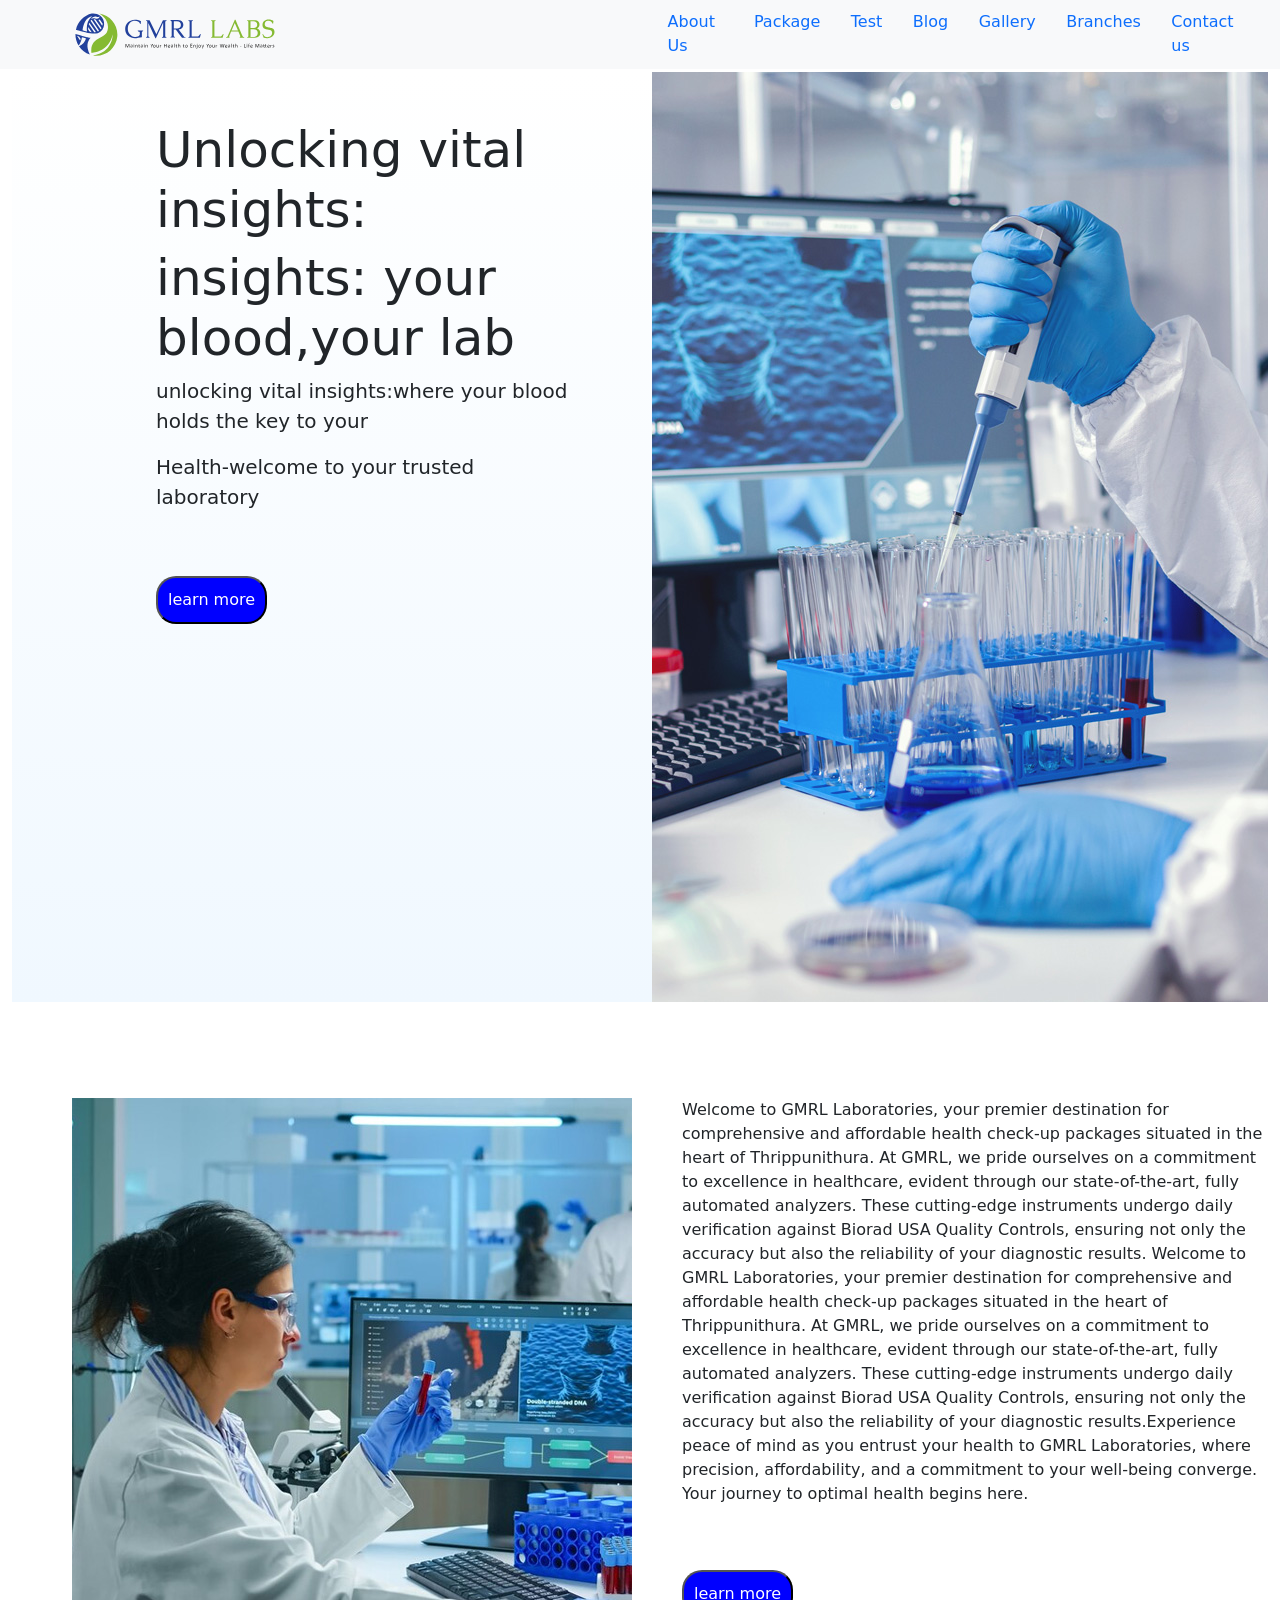
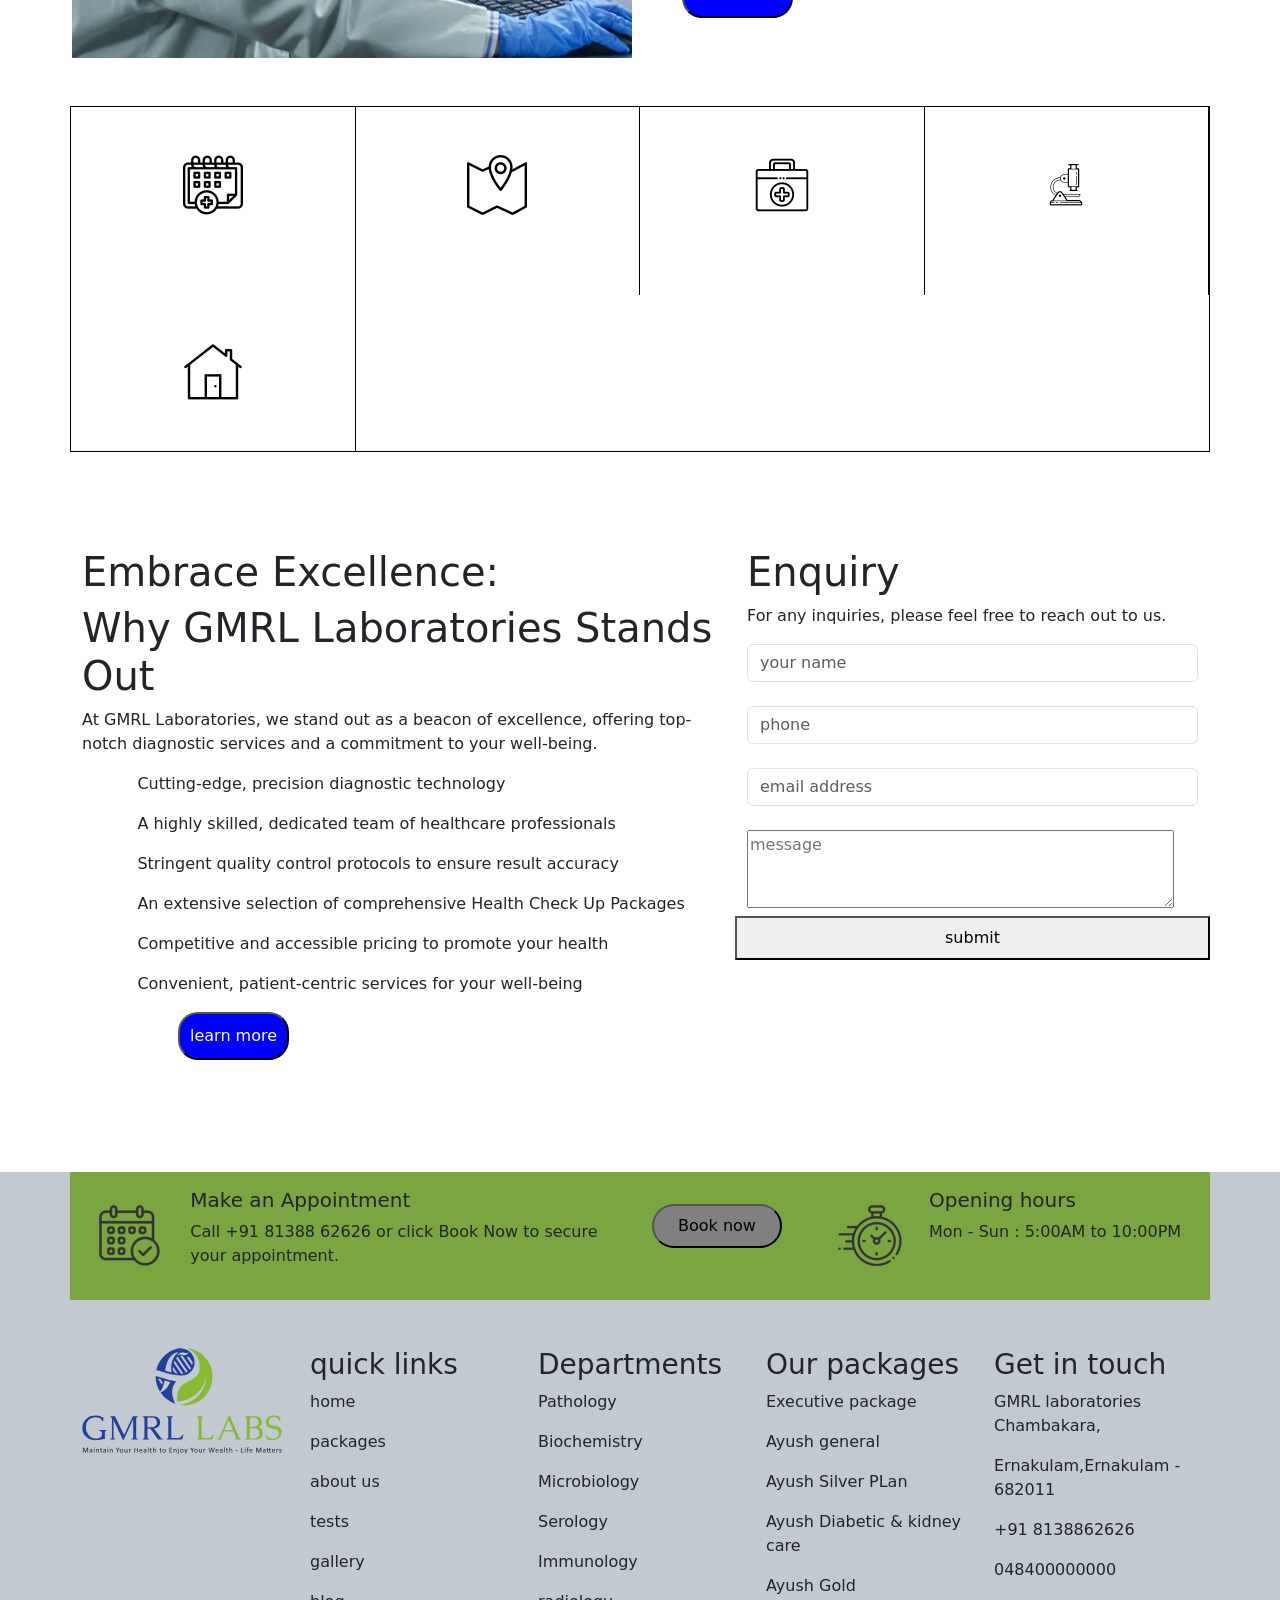
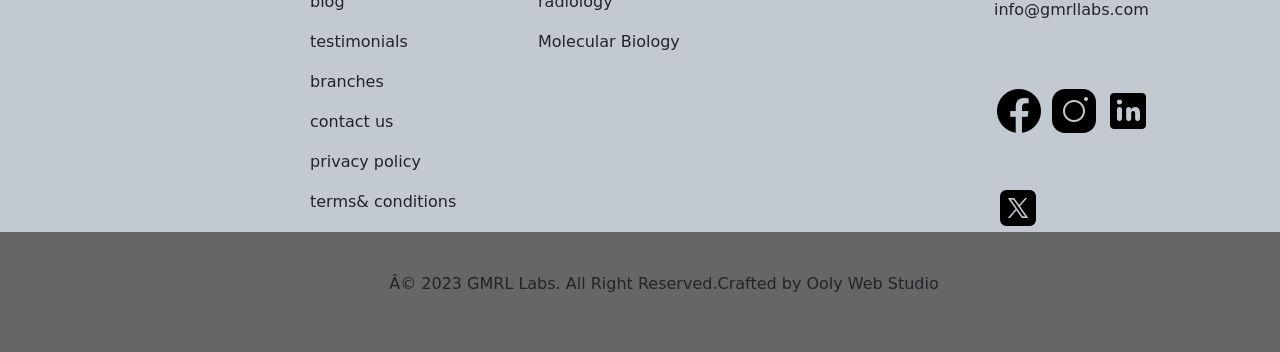
<file: gmrl project/html/index.html>
{% load static %}
<!DOCTYPE html>
<html lang="en">
<head>
 <title>Document</title>
 <link href="../css/index.css" rel="stylesheet">
 <link href="../css/about.css" rel="stylesheet">
 <link href="https://cdn.jsdelivr.net/npm/bootstrap@5.1.3/dist/css/bootstrap.min.css" rel="stylesheet" integrity="sha384-1BmE4kWBq78iYhFldvKuhfTAU6auU8tT94WrHftjDbrCEXSU1oBoqyl2QvZ6jIW3" crossorigin="anonymous">
</head>
<body>
    <nav class="navbar navbar-expand-lg navbar-light bg-light fixed-top">
        <div class="container-fluid">
          <a class="navbar-brand" href="index.html"><img src="../images/gmrl1-logo.svg" alt="" width="200"></a>
          <button class="navbar-toggler" type="button" data-bs-toggle="collapse" data-bs-target="#navbarNav" aria-controls="navbarNav" aria-expanded="false" aria-label="Toggle navigation">
            <span class="navbar-toggler-icon"></span>
          </button>
          <div class="collapse navbar-collapse navs" id="navbarNav">
            <ul class="navbar-nav  mb-2 mb-lg-0 nav2">
                
              <li class="nav-item">
                <a class=" ab  nav-t link" aria-current="page" href="aboutus.html">About Us</a>
              </li>&nbsp;&nbsp;&nbsp;&nbsp;&nbsp;&nbsp;
              <li class="nav-item">
                <a class=" abc nav-t link" aria-current="page" href="packages.html" >Package</a>
              </li>&nbsp;&nbsp;&nbsp;&nbsp;&nbsp;&nbsp;
              <li class="nav-item">
                <a class=" abc nav-t link" aria-current="page" href="test.html">Test</a>
              </li>&nbsp;&nbsp;&nbsp;&nbsp;&nbsp;&nbsp;
              <li class="nav-item">
                <a class=" abc nav-t link" aria-current="page" href="blog.html">Blog</a>
              </li>&nbsp;&nbsp;&nbsp;&nbsp;&nbsp;&nbsp;
              
              <li class="nav-item">
                <a class=" abc nav-t link" aria-current="page" href="gallery.html">Gallery</a>
              </li>&nbsp;&nbsp;&nbsp;&nbsp;&nbsp;&nbsp;
              <li class="nav-item">
                <a class=" abc nav-t link" aria-current="page" href="branches.html">Branches</a>
              </li>&nbsp;&nbsp;&nbsp;&nbsp;&nbsp;&nbsp;
              <li class="nav-item">
                <a class=" abc nav-t link" aria-current="page" href="contact.html">Contact us</a>
              </li>&nbsp;&nbsp;&nbsp;&nbsp;&nbsp;&nbsp;
            </ul>
          </div>
        </div>
      </nav>
     <!-- sec -->
     <div class="container-fluid">
      <div id="carouselExampleControls" class="carousel slide" data-bs-ride="carousel">
          <div class="carousel-inner">
            <div class="carousel-item active" data-bs-interval="1000">
              <div class="container-fluid ">
                  <div class="row mt-5 li">
                      <div class="col-lg-6 col-md-12 col-sm-12  col-12 ps-5  thoughts ">
              
                          <h5 class="ms-5 me-5 ps-5 pt-5   heading">Unlocking vital insights:</h5>
                              <h5 class=" ms-5 me-5 ps-5  heading"> insights: your blood,your lab</h5>
             
                         <p class=" ms-5 me-5 ps-5  vital ">unlocking vital insights:where your blood holds the key to your </p>
                       
                         <p class="ms-5 mt-3 me-5 ps-5  trusted">Health-welcome to your trusted laboratory</p>
                         <div class="col-lg col-md col-sm col ms-5"><button class="ms-5 mt-5 me-5 learn  ">learn more</button>
                         </div>
                   </div>
                      <div class="col-lg-6 col-md-6 col-sm-6  col-6 img1">
                       
                            <img class=" image1" src="../images/banner-01.jpg" alt="">
                      
                    </div>
                
                </div>
            </div>
              </div>
            <div class="carousel-item"  data-bs-interval="1000">
              <div class="container-fluid ">
                <div class="row mt-5 li">
                  <div class="col-lg-6 col-md-6 col-sm-6 col-6 ps-5  thoughts ">
              
                      <h5 class="ms-5  me-5 ps-5 pt-5  heading">Unlocking vital insights:</h5>
                          <h5 class=" ms-5 me-5 ps-5  heading"> insights: your blood,your lab</h5>
         
                     <p class=" ms-5 me-5 ps-5 vital ">unlocking vital insights:where your blood holds the key to your </p>
                   
                     <p class="ms-5 mt-3 me-5 ps-5 trusted">Health-welcome to your trusted laboratory</p>
                     <div class="col-lg col-md col-sm col- ms-5"><button class="ms-5 mt-5 me-5 learn  ">learn more</button>
                     </div>
               </div>
                    <div class="col-lg-6 col-md-6 col-sm-10 col-6   img1">
                     
                          <img class=" image1" src="../images/banner-02.jpg" alt="">
                  </div>
              
              </div>
              </div>
                 
          </div>
      </div>
      </div>
    </div>
    <!-- sec1 -->
 <div class="container-fluid">
<div class="row mt-5 ms-5">
  <div class="col-lg-6 col-md-6 col-sm-10 col-6 mt-5">
    <img src="../images/img4.jpg" alt="" width="560" height="560">
   </div>
 <div class="col-lg-6 col-md-12 col-sm-12 col-12  mt-5">
     <p>Welcome to GMRL Laboratories, your premier destination for comprehensive and affordable
     health check-up packages situated in the heart of Thrippunithura. At GMRL, we pride
     ourselves on a commitment to excellence in healthcare, evident through our state-of-the-art,
     fully automated analyzers. These cutting-edge instruments undergo daily verification against
     Biorad USA Quality Controls, ensuring not only the accuracy but also the reliability of your
     diagnostic results.
     Welcome to GMRL Laboratories, your premier destination for comprehensive and affordable
     health check-up packages situated in the heart of Thrippunithura. At GMRL, we pride
     ourselves on a commitment to excellence in healthcare, evident through our state-of-the-art,
     fully automated analyzers. These cutting-edge instruments undergo daily verification against
     Biorad USA Quality Controls, ensuring not only the accuracy but also the reliability of your
     diagnostic results.Experience peace of mind as you entrust your health to GMRL Laboratories, where precision,
     affordability, and a commitment to your well-being converge. Your journey to optimal health
     begins here.</p>
     <button class=" mt-5 me-5 learn  ">learn more</button>
     </div>
   
</div> 
</div>
<!-- se2 -->

<div class="container text-center py-5">
  <div class="row demo">       
  <div class="col-lg-3 col-md-6 col-sm-6 col-6 leftborder ">
    <figure class="imghvr-push-up"><img class="100 p-5 " src="../images/icons8-appointments-60.png" alt="example-image">
 <figcaption>
  <a href="./book an appointment.html"> <img class="100 creative" src="../images/icons8-greenappointment-60.png" alt="example-image"></a>
 </figcaption>

  </div>

  <div class="col-lg-3 col-md-6 col-sm-6 col-6 leftborder">
   
     <figure class="imghvr-push-up"><img class="100 p-5 " src="../images/icons8-location-60.png " alt="example-image">
    <figcaption>
      <a href="./contactus.html"><img class="100 creative" src="../images/icons8-greenlocation-60.png" alt="example-image"></a>
    </figcaption>
   

  </div>
  
  <div class="col-lg-3 col-md-6 col-sm-6 col-6 leftborder" >
   
   <figure class="imghvr-push-up"><img class="100 p-5 " src="../images/icons8-first-aid-box-60.png" alt="example-image">
     <figcaption>
      <a href="./book an appointment.html"><img class="100 creative" src="../images/icons8-doctors-greenbag-60.png" alt="example-image"></a> 
     </figcaption>
     <h5>book appointment</h5>
    

  </div>

  <div class="col-lg-3 col-md-6 col-sm-6 col-6 leftborder">
   <figure class="imghvr-push-up"><img class="100 p-5 " src="../images/icons8-microscope-60.png" alt="example-image">
     <figcaption>
       <a href="./packages.html"><img class="100 creative" src="../images/icons8-greenmicroscope-60.png" alt="example-image"></a>
     </figcaption>
  </div>
  <div class="col-lg-3 col-md-6 col-sm-6 col-6 leftborder">
    <figure class="imghvr-push-up"><img class="100 p-5 " src="../images/icons8-home-60.png" alt="example-image">
      <figcaption>
        <a href="./packages.html"><img class="100 creative" src="../images/icons8-greenhome-60.png" alt="example-image"></a>
      </figcaption>
   </div>

  </div>
 
</div>

 <!-- sec3 -->

 <div class="container mt-5 mb-5 pb-5">
  <div class="row">
    <div class="col-lg-7 col-md-12 col-sm-12  col-12">
      <div class="row">
        <div class="col-lg-12 col-md-12 col-sm-12  col-12"><h1>Embrace Excellence:
         </h1><h1> Why GMRL Laboratories Stands Out</h1></div>
        <div class="col-lg-12 col-md-11 col-sm-11  col-11"><p>At GMRL Laboratories, we stand out as a beacon of excellence, offering top-notch diagnostic services and a commitment to your well-being.</p></div>
        <div class="col-lg-1  col-md-6 col-sm-1  col-1 "><i class="fa fa-check"></i></div>
        <div class="col-lg-11 col-md-6 col-sm-11  col-11"><p>Cutting-edge, precision diagnostic technology</p></div>
        <div class="col-lg-1  col-md-1 col-sm-1  col-1"><i class="fa fa-check"></i></div>
        <div class="col-lg-11col-md-11 col-sm-11  col-11"><p>A highly skilled, dedicated team of healthcare professionals</p></div>
        <div class="col-lg-1  col-md-1 col-sm-1  col-1"><i class="fa fa-check"></i></div>
        <div class="col-lg-11 col-md-11 col-sm-11  col-11"><p>Stringent quality control protocols to ensure result accuracy</p></div>
        <div class="col-lg-1  col-md-1 col-sm-1  col-1"><i class="fa fa-check"></i></div>
        <div class="col-lg-11 col-md-11 col-sm-11  col-11"><p>An extensive selection of comprehensive Health Check Up Packages
        </p></div>
        <div class="col-lg-1  col-md-11 col-sm-11  col-11"><i class="fa fa-check"></i></div>
        <div class="col-lg-11 col-md-8 col-sm-10  col-12"><p>Competitive and accessible pricing to promote your health</p></div>
        <div class="col-lg-1   col-md-11 col-sm-11  col-11"><i class="fa fa-check"></i></div>
        <div class="col-lg-11 "><p>Convenient, patient-centric services for your well-being</p></div>
        <div class="col-lg ms-5 col-md-8 col-sm-10  col-10"><button class="ms-5 mb-3 me-5 learn text-center ">learn more</button>
      </div>
    </div>
  </div>
  <div class="col-lg-5 col-md-12 col-sm-12  col-12 boxes">
    <form action="" method="POST">
    <div class="row">
      <div class="col-lg col-md-12 col-sm-12  col-12 Enquiry">
        <h1>Enquiry</h1></div>
      <div class="col-lg-12 col-md-12 col-sm-12  col-12"><p>For any inquiries, please feel free to
        reach out to us.</p></div>
      <div class="col-lg-12 col-md-12 col-sm-12  col-12  ">
        <input type="text" class="form-control mb-4" id="floatingInput" placeholder="your name" name="name">
      <div class="col-lg-12 col-md-12 col-sm-12  col-12">
        <input type="text" class="form-control mb-4" id="floatingInput" placeholder="phone" name="phone">
      </div>
      <div class="col-lg-12 col-md-12 col-sm-12  col-12">
        <input type="email" class="form-control mb-4" id="floatingInput" placeholder="email address" name="email">
      </div>
      <div class="col-lg-8 col-md-12 col-sm-12  col-12">
        <textarea  id="floatingInput" cols="50" rows="3" placeholder="message" name="message"></textarea>
      </div>
    </div>
      <button class=" sub pt-2 pb-2 mt-2  ">submit</button>
  </div>
</form>
</div>
</div>
</div>
<!-- footer -->
<footer>
 <div class="container mt-5">
     <div class="row box p-3 mb-5">
         <div class="col-lg-1  col-md-12 col-sm-12 col-12 pb-3">
             <img src="../images/calendar.png" class="mt-3" alt="">
         </div>
         <div class="col-lg-5 col-md-12 col-sm-12 col-12 ">
             <h5>Make an Appointment</h5>
             <p class="Call">Call +91 81388 62626 or click Book Now to secure your appointment.</p>
         </div>
         <div class="col-lg-2 col-md-12 col-sm-12 col-12 ">
             <button class="book pt-2 pb-2 pe-4 ps-4 mt-3">Book now</button>
         </div>
         <div class="col-lg-1 col-md-12 col-sm-12 col-12 ">
             <img src="../images/clk.png" class="mt-3" alt="">
         </div>
         <div class="col-lg col-md-12 col-sm-12 col-12 ">
             <h5>Opening hours</h5>
             <p>Mon - Sun : 5:00AM to 10:00PM</p>
         </div>
         </div>

          <div class="row">
            <div class="col-lg col-md-12 col-sm-12 col-12 ">
                <img src="../images/gmrl-footer-logo.svg" alt="" width="200">             

            </div>
         <div class="col-lg col-md-12 col-sm-12 col-12 ">
            <h3>quick links</h3>
             <p class="home">home</p>
             <p class="home">packages</p>
             <p class="home">about us</p>
             <p class="home">tests</p>
             <p class="home">gallery</p>
             <p class="home">blog</p>
             <p class="home">testimonials</p>
             <p class="home">branches</p>
             <p class="home">contact us</p>
             <p class="home">privacy policy</p>
             <p class="home">terms& conditions</p>
         </div>
         <div class="col-lg col-md-12 col-sm-12 col-12 ">
             <h3>Departments</h3>
             <p class="home1">Pathology</p>
             <p class="home1">Biochemistry</p>
             <p class="home1">Microbiology</p>
             <p class="home1">Serology</p>
             <p class="home1">Immunology</p>
             <p class="home1">radiology</p>
             <p class="home1">Molecular Biology</p>
         </div>
         <div class="col-lg col-md-12 col-sm-12 col-12 ">
             <h3>Our packages</h3>
             <p class="home2">Executive package</p>
             <p class="home2">Ayush general</p>
             <p class="home2">Ayush Silver PLan </p>
             <p class="home2">Ayush Diabetic & kidney care</p>
             <p class="home2">Ayush Gold</p>
         </div>
         <div class="col-lg col-md-12 col-sm-12 col-12 ">
             <h3>Get in touch</h3>
             <p class="home3">GMRL laboratories Chambakara,</p>
             <p class="home3">Ernakulam,Ernakulam - 682011</p>
             <p>+91 8138862626</p>
             <p>048400000000</p>
             <p>info@gmrllabs.com</p>
             <img src="../images/icons8-facebook-50.png" alt="" class="mt-5">
             <img src="../images/icons8-instagram-50.png" alt="" class="mt-5">
             <img src="../images/icons8-linkedin-48.png" alt="" class="mt-5">
             <img src="../images/icons8-twitter-48.png" alt="" class="mt-5">
         </div>
         </div>
         </div>
         <div class="container-fluid">
<div class="row">
 <div class="col-lg col-md-12 col-sm-12 col-12  home4">
     <p class="ms-5 text-center">© 2023 GMRL Labs. All Right Reserved.Crafted by Ooly Web Studio</p>
     </div>
</div>
</div>
</footer>
<script src="https://cdn.jsdelivr.net/npm/@popperjs/core@2.10.2/dist/umd/popper.min.js" integrity="sha384-7+zCNj/IqJ95wo16oMtfsKbZ9ccEh31eOz1HGyDuCQ6wgnyJNSYdrPa03rtR1zdB" crossorigin="anonymous"></script>
<script src="https://cdn.jsdelivr.net/npm/bootstrap@5.1.3/dist/js/bootstrap.min.js" integrity="sha384-QJHtvGhmr9XOIpI6YVutG+2QOK9T+ZnN4kzFN1RtK3zEFEIsxhlmWl5/YESvpZ13" crossorigin="anonymous"></script>

</body>
</html>
</file>
<file: gmrl project/css/index.css>
.ab{
    text-decoration: none;
}
.abc{
    text-decoration: none;
}


.one{
    text-align: center;
    }
    .two{
        margin-top: 25px;
    }
    footer{
        background-color: rgb(195, 201, 209);
        /* padding: 30px; */
    }
    .three{
        padding: 20px;
        background-color: darkgray;
    }
    .four{
        padding: 70px;
        background-color: lightseagreen;
    }
    .book{
        background-color: grey;
        border-radius: 25px;
    }
    .book:hover{
        background-color: blue;
    }
    .box{
        background-color: #7AA641;
    }
    .home4{
        padding: 40px;
        background-color: #666666;
    }
    .about us{
    text-align: center;
    }
    .navbar-brand{
        padding-left: 5%;
    }
    .navs{
        padding-left: 30%;
    }
    .Health{
        background-color: lightskyblue;
        }
        .demo>[class*='col-']{
            padding-right: 0;
            padding-left: 0;
        }


        .Submit{
            background-color: blue;
            color: white;
            /* padding: 10px; */
            padding-left: 35px;
            padding-right: 35px;
            padding-top: 10px;
            padding-bottom: 10px;
        }
        .Submit:hover{
            background-color: rgb(95, 139, 29);
            color: white;
        }
        .personalized{
            font-size: 20px;
            font-weight: 300;
            text-align: center;
        }
        .appointment{
            text-align: center;
            padding-left: 20%;
        }
        .centersub{
            padding-left:20%;
            text-align: center;
        }
</file>
<file: gmrl project/css/about.css>
/* index */
.heading{
    font-size:50px ; 
    /* padding-bottom: 10px; */
    font-weight: 100;
} 
.vital{
   font-size: 20px;
   /* padding-bottom: 15px; */
}
.trusted{
   font-size: 20px;

}
.learn{
   border-radius: 20px;
   padding: 10px;
   background-color: blue;
   color: white;
}
.gmrl{
   color: blue;
   padding-left: 10%;
}
.li{
   background-image: linear-gradient(white,aliceblue);
}
.visit{
   border: 1px solid black;
}
.ab{
    text-decoration: none;
}
.abc{
    text-decoration: none;
}
/* sec2 */


/* sec4 */

.card {
position: relative;
display: flex;
width: 250px;
flex-direction: column;
min-width: 0;
word-wrap: break-word;
background-color: #fff;
background-clip: border-box;
border: 1px solid #d2d2dc;
border-radius: 11px;
-webkit-box-shadow: 0px 0px 5px 0px rgb(249, 249, 250);
-moz-box-shadow: 0px 0px 5px 0px rgba(212,182,212,1);
box-shadow: 0px 0px 5px 0px rgb(161, 163, 164);
} 
.cards{
width: 350px;

}

/* carousel */
.img-text{
width: 100%;
height: 300px;
display: block;
text-align: center;
padding: 40% 5%;
background: aliceblue;
color: #fff;
border-radius: 15px;
}
.img-text h5{
font-size: 25px;
text-transform: uppercase;
letter-spacing: 2px;
}
.img-area{
position: absolute;
width: 100px;
height: 100px;
border: 5px solid #fff;
overflow: hidden;
top: 15px;
left: 125px;
border-radius: 50%;
}

.single-box{
position:relative;
margin-bottom: 40px;
}
.img-area img{
width:100%;
}
.carousel-indicators{
left: 0;
top: auto;
bottom: -70px;
}
.carousel-indicator li{
background: #000;
border-radius: 50%;
width: 15px;
height: 15px;
}
.Diverse{
font-size:30px;
font-weight: 100;
font-family: "Roboto", sans-serif;

}


.Hours{
padding-right: 50px;
}
/* .smallsec{
background-color: darkolivegreen;
padding-left: 10%;
padding-right: 10%;


} */
.line{
border-left: 1px solid black;
}
.Comprehensive{
background-color: aliceblue;
}



  /*  demo*/
  /* sec3 */
  .demo{
	border: 1px solid black;
  }
  .leftborder{
   border-right:1px solid black ;

  }
[class^='imghvr-'], [class*=' imghvr-'] {
    position: relative;
    display: inline-block;
    margin: 0;
    max-width: 100%;
    background-color:white;
    color: #fff;
    overflow: hidden;
    -webkit-backface-visibility: hidden;
    backface-visibility: hidden;
    -moz-osx-font-smoothing: grayscale;
    transform: translateZ(0);
}

/* [class^='imghvr-'] > img, [class*=' imghvr-'] > img {
    vertical-align: top;
    max-width: 100%;
} */

[class^='imghvr-'] figcaption, [class*=' imghvr-'] figcaption {
    background-color:white;
    padding: 30px;
    position: absolute;
    top: 0;
    bottom: 0;
    left: 0;
    right: 0;
    color: #ffffff;
}

[class^='imghvr-'] figcaption h1, [class^='imghvr-'] figcaption h2, [class^='imghvr-'] figcaption h3, [class^='imghvr-'] figcaption h4, [class^='imghvr-'] figcaption h5, [class^='imghvr-'] figcaption h6, [class*=' imghvr-'] figcaption h1, [class*=' imghvr-'] figcaption h2, [class*=' imghvr-'] figcaption h3, [class*=' imghvr-'] figcaption h4, [class*=' imghvr-'] figcaption h5, [class*=' imghvr-'] figcaption h6 {
    color: #ffffff;
}

[class^='imghvr-'] a, [class*=' imghvr-'] a {
    position: absolute;
    top: 0;
    bottom: 0;
    left: 0;
    right: 0;
    z-index: 1;
}

[class^='imghvr-'], [class*=' imghvr-'], [class^='imghvr-']:before,
[class^='imghvr-']:after, [class*=' imghvr-']:before, [class*=' imghvr-']:after,
[class^='imghvr-'] *, [class*=' imghvr-'] *, [class^='imghvr-'] *:before,
[class^='imghvr-'] *:after, [class*=' imghvr-'] *:before, [class*=' imghvr-'] *:after {
    box-sizing: border-box;
    transition: all .35s ease;
}

/* imghvr-push-*
   ----------------------------- */
[class^='imghvr-push-']:hover figcaption, [class*=' imghvr-push-']:hover figcaption {
    transform: translate(0, 0);
}

/* imghvr-push-up
   ----------------------------- */
.imghvr-push-up figcaption {
    transform: translateY(100%);
}
 /* .creative{
    color: blue;
 } */

 /* sec4 */
</file>
